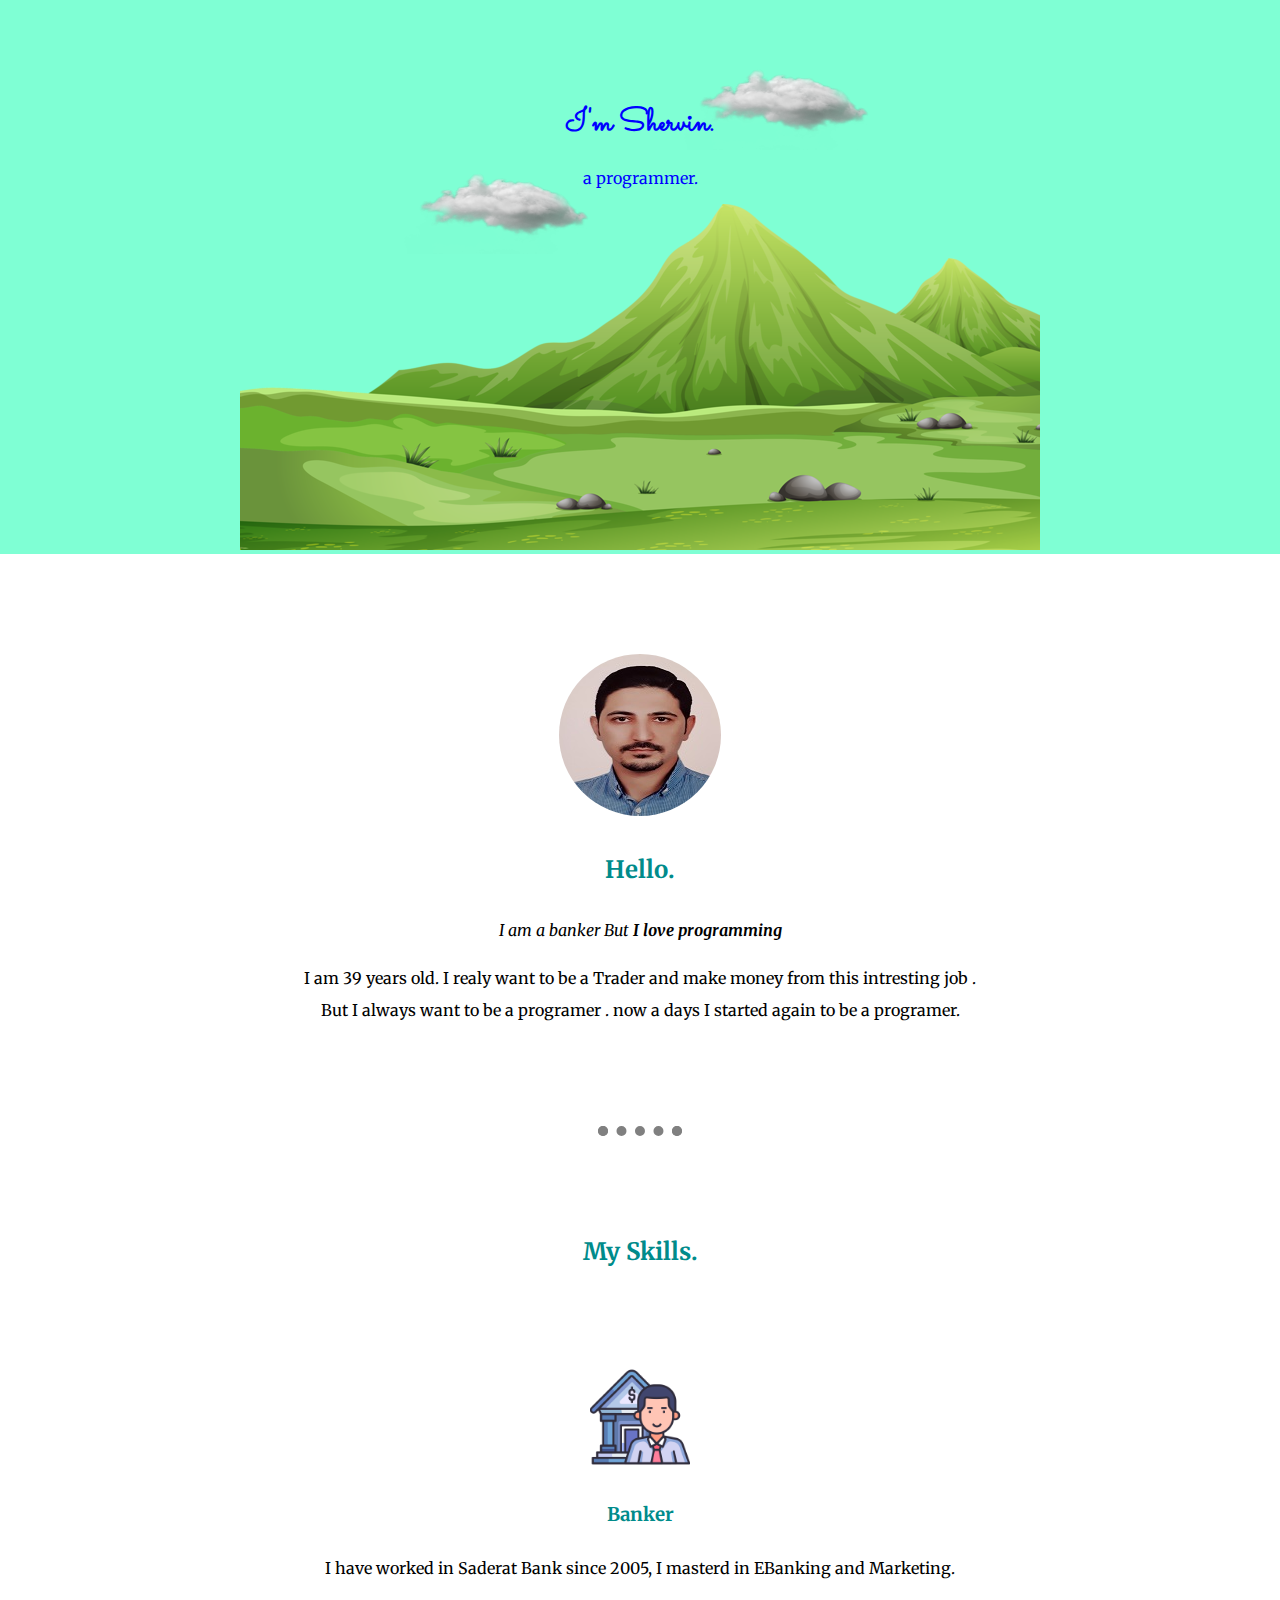
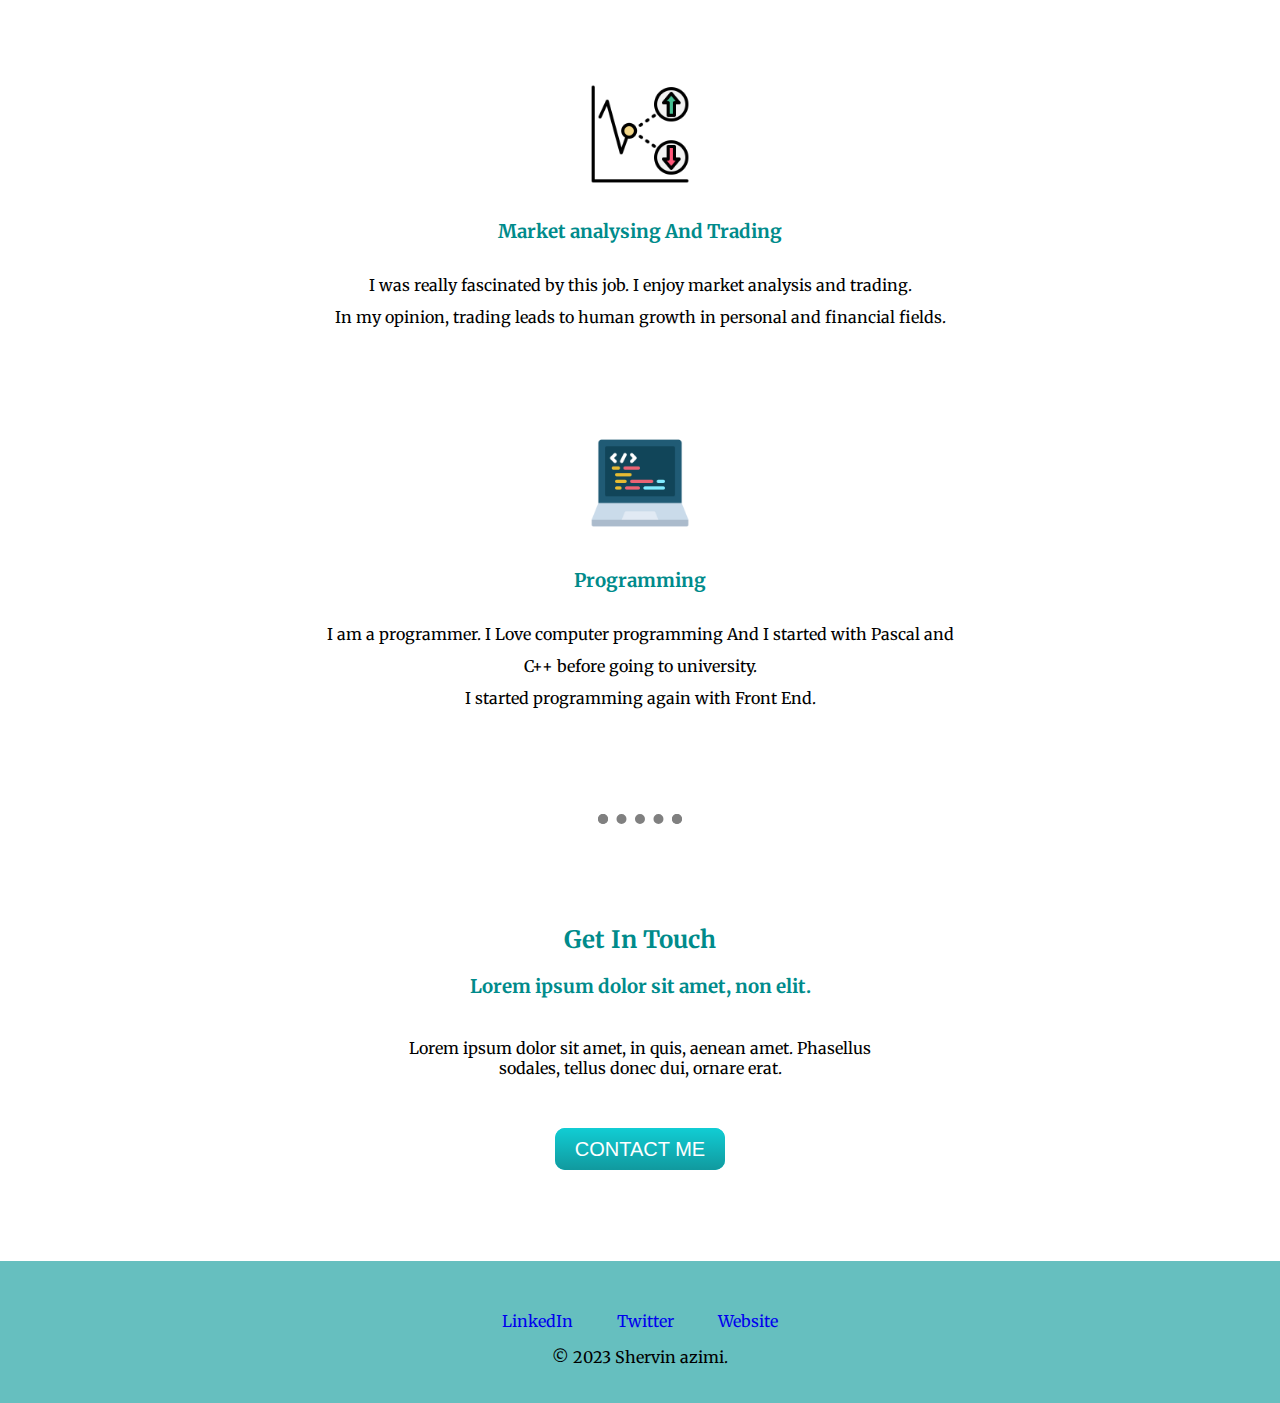
<file: index.html>
<!DOCTYPE html>
<html lang="en">
<head>
  <meta charset="UTF-8">
  <title>Shervin Azimi</title>
  <link rel="stylesheet" href="css/style.css">
  <link rel="icon" href="favicon.ico">
  <link rel="preconnect" href="https://fonts.googleapis.com">
  <link rel="preconnect" href="https://fonts.gstatic.com" crossorigin>
  <link href="https://fonts.googleapis.com/css2?family=Merriweather&family=Montserrat&family=Sacramento&display=swap" rel="stylesheet">
</head>
<body>
  <div class="top-container">
    <img class="top-cloud" src="images/white-cloud.png" alt="cloud-img" style="width: 200px;height: 100px;">
    <h1> I'm Shervin.</h1>
    <p class="p1"> a programmer.</p>
    <img class="bottom-cloud" src="images/white-cloud.png" alt="cloud-img" style="width: 200px;height: 100px;" >
    <img src="images/mountain.png" alt="mountain-img" >
  </div>
  <div class="middle-container">
    <div class="profile">
      <img class="profile-pic" src="images/p.jpg" alt="profile-img" >
      <h2>Hello.</h2>
      <p><em>I am a banker But <strong>I love programming</strong></em></p>
      <p>I am 39 years old. I realy want to be a Trader and make money from this intresting job .<br>
        But I always want to be a programer . now a days I started again to be a programer. </p></td>
    </div>
    <hr>
    <div class="skills">
      <h2>My Skills.</h2>
      <div class="skill-row">
        <img class="banker-img" src="images/banker.png" alt="banker-img" style="width: 100px; height: 100px;" >
        <h3>Banker</h3>
        <p>I have worked in Saderat Bank since 2005, I masterd in EBanking and Marketing. </p>
      </div>
      <div class="skill-row">
        <img class="" src="images/market-analysis.png" alt="market" style="width: 100px; height: 100px;">
        <h3>Market analysing And Trading</h3>
        <p>I was really fascinated by this job. I enjoy market analysis and trading.<br> In my opinion, trading leads to human growth in personal and financial fields.</p>
      </div>
      <div class="skill-row">
        <img class="" src="images/programming.png" alt="programming" style="width: 100px; height: 100px;">
        <h3>Programming</h3>
        <p>I am a programmer. I Love computer programming And I started with Pascal and C++ before going to university.<br>I started programming again with Front End. </p>
      </div>
    </div>
    <hr>
    <div class="contact-me">
      <h2>Get In Touch</h2>
      <h3>Lorem ipsum dolor sit amet, non elit.</h3>
      <p class="contact-message">Lorem ipsum dolor sit amet, in quis, aenean amet. Phasellus sodales, tellus donec dui, ornare erat.</p>
      <a class="btn" href="mailto:name@email.com">CONTACT ME</a>
    </div>
  </div>


  <div class="bottom-container">
    <a class="footer-link" href="https://www.linkedin.com/">LinkedIn</a>
    <a class="footer-link" href="https://twitter.com/">Twitter</a>
    <a class="footer-link" href="https://www.appbrewery.co/">Website</a>
    <p>© 2023 Shervin azimi.</p>
  </div>


  </div>

</body>
</html>
</file>
<file: css/style.css>
body{
  margin: 0;
  text-align: center;
  font-family: 'Merriweather', serif;
}
h1 {
  color: blue;
  margin-top: 0;
  font-family: 'sacramento' , cursive;
}
hr{
  border: dotted gray 10px;
  border-bottom: none;
  margin: 100px auto;
  width: 5%;

}
a{
    margin: 10px 20px;
  text-decoration: none;
}
a:hover{
  color: #EAF6f6;
}
.p1{
  color: blue;
}
h2{
  color: darkcyan;
}

h3{
  color: darkcyan;
}


.top-container {
  background-color: aquamarine;
  position: relative;
  padding-top: 100px;
 }
.top-cloud{
  position: absolute;
  right: 400px;
  top:50px;
}
.bottom-cloud{
  position: absolute;
  left: 400px;
  bottom: 300px;
}
.profile-pic{
  border-radius: 50%;
}
.skill-row{
  width: 50%;
  margin: 100px auto 100px auto;
  line-height: 2;

}
.banker-img{

}
.profile {
line-height: 2;
}

.middle-container{
  margin: 100px 0 ;
}
.contact-message{
  width: 40%;
  margin: 40px auto 60px;

}
.bottom-container {
  background-color: #66bfbf;
  padding: 50px 0 20px;

}

.btn {
  background: #11CDD4;
  background-image: -webkit-linear-gradient(top, #11CDD4, #11999e);
  background-image: -moz-linear-gradient(top, #11CDD4, #11999e);
  background-image: -ms-linear-gradient(top, #11CDD4, #11999e);
  background-image: -o-linear-gradient(top, #11CDD4, #11999e);
  background-image: linear-gradient(to bottom, #11CDD4, #11999e);
  -webkit-border-radius: 10;
  -moz-border-radius: 10;
  border-radius: 10px;
  font-family: Arial;
  color: #ffffff;
  font-size: 20px;
  padding: 10px 20px 10px 20px;
  text-decoration: none;
}

.btn:hover {
  background: #30e3cb;
  background-image: -webkit-linear-gradient(top, #30e3cb, #2bc4ad);
  background-image: -moz-linear-gradient(top, #30e3cb, #2bc4ad);
  background-image: -ms-linear-gradient(top, #30e3cb, #2bc4ad);
  background-image: -o-linear-gradient(top, #30e3cb, #2bc4ad);
  background-image: linear-gradient(to bottom, #30e3cb, #2bc4ad);
  text-decoration: none;
}
</file>
